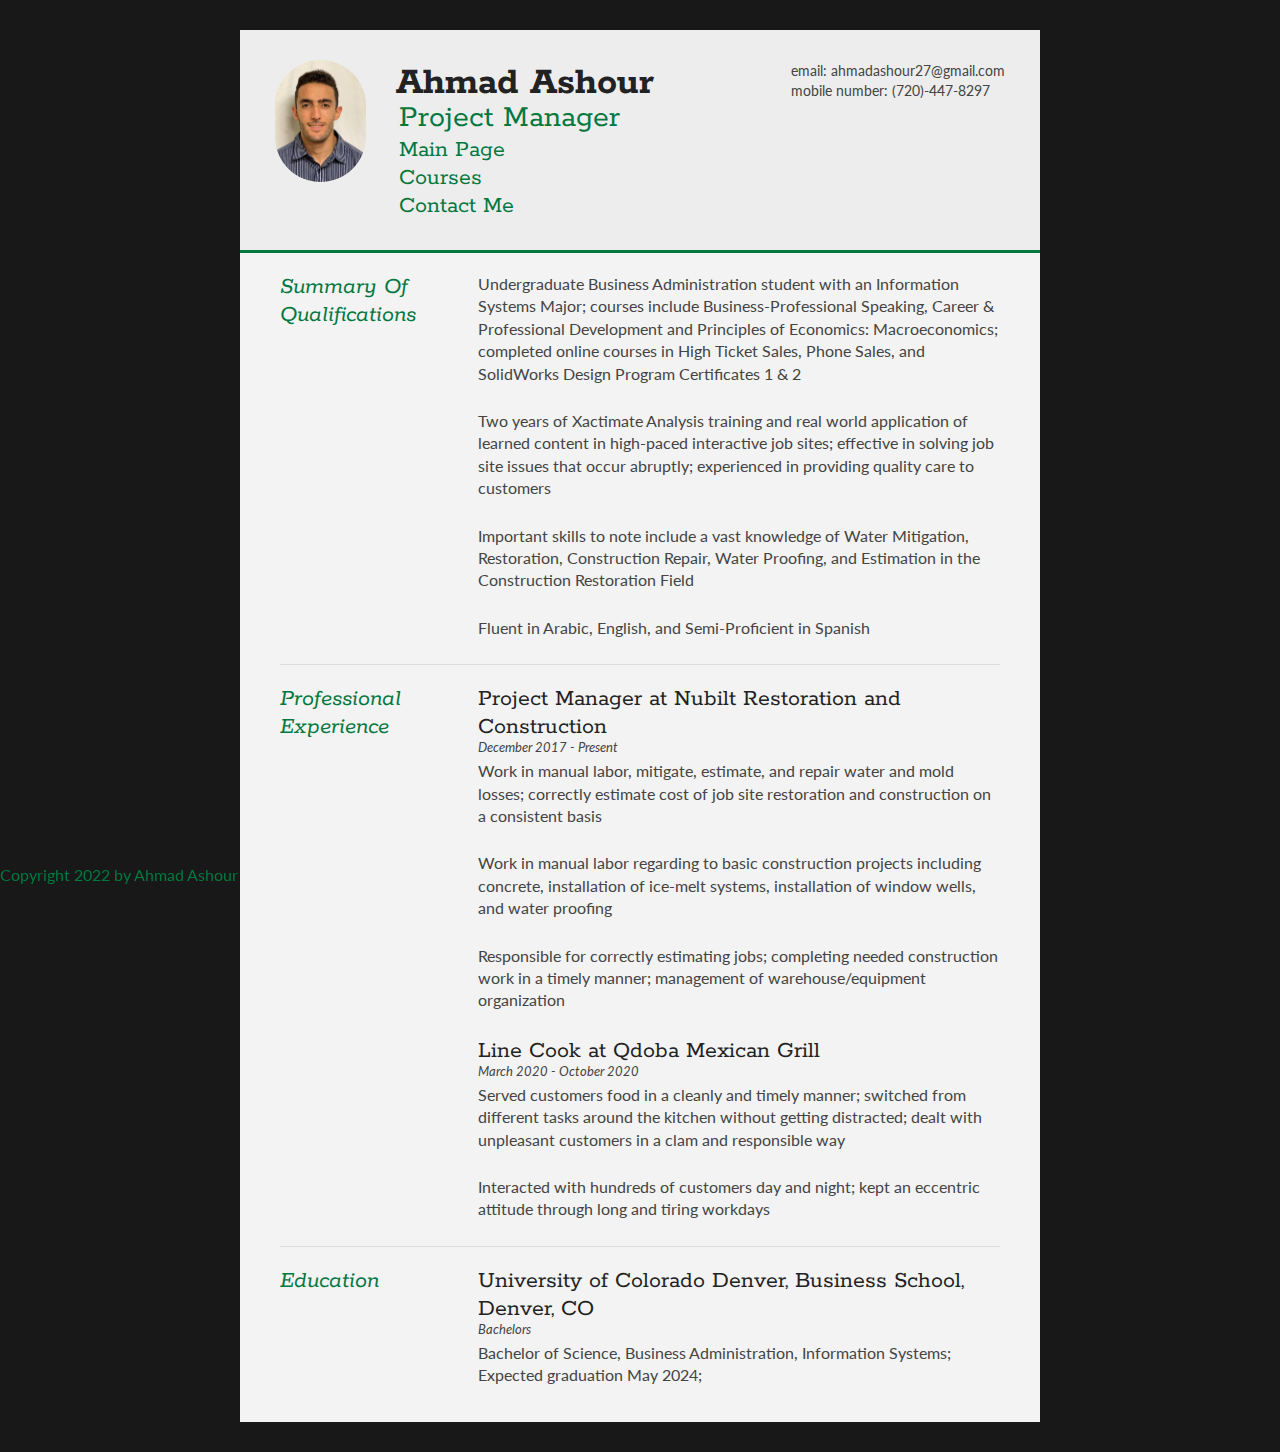
<file: index.html>
<!DOCTYPE html>
<html>
<head>
<title>Ahmad Ashour - Resume</title>
<meta name="viewport" content="width=device-width"/>
<meta name="description" content="Ahmad Ashour's Resume"/>
<meta charset="UTF-8"> 

<link type="text/css" rel="stylesheet" href="style.css">
<link href='http://fonts.googleapis.com/css?family=Rokkitt:400,700|Lato:400,300' rel='stylesheet' type='text/css'>

</head>
<body id="top">
<div id="cv" class="instaFade">
	<div class="mainDetails">
		<div id="Portrait" class="quickFade">
			<img src="Portrait.jpg" alt="Alan Smith" />
		</div>
		
		<div id="name">
			<h1 class="quickFade delayTwo">Ahmad Ashour</h1>
			<h2 class="quickFade delayThree">Project Manager</h2>
			<body>
				<nav><a href="mainpage.html"> 
				</nav>
				<h3 class="quickFade delayThree"> Main Page </h3>
			<a href="Coursework.html"> 
				</nav>
				<h3 class="quickFade delayThree"> Courses </h3>

			<a href="Form.html"> 
				<h3 class="quickFade delayThree"> Contact Me</h3>
			
		</div>
		
		<div id="contactDetails" class="quickFade delayFour">
			<ul>
				<li>email: <a href="mailto:ahmadashour27@gmail.com" target="_blank">ahmadashour27@gmail.com</a></li>
				<li>mobile number: (720)-447-8297</li>
			</ul>
		</div>
		<div class="clear"></div>
	</div>
	
	<div id="mainArea" class="quickFade delayFive">
		<section>
			<article>
				<div class="sectionTitle">
					<h1>Summary Of Qualifications</h1>
				</div>
				
				<div class="sectionContent">
					<p> Undergraduate Business Administration student with an Information Systems Major; courses include Business-Professional Speaking, Career & Professional Development and Principles of Economics: Macroeconomics; completed online courses in High Ticket Sales, Phone Sales, and SolidWorks Design Program Certificates 1 & 2
</p>
					<p>Two years of Xactimate Analysis training and real world application of learned content in high-paced interactive job sites; effective in solving job site issues that occur abruptly; experienced in providing quality care to customers
					</p>
					<p> Important skills to note include a vast knowledge of Water Mitigation, Restoration, Construction Repair, Water Proofing, and Estimation in the Construction Restoration Field
					</p>
					<p> Fluent in Arabic, English, and Semi-Proficient in Spanish
					</p>
				</div>
			</article>
			<div class="clear"></div>
		</section>
		
		
		<section>
			<div class="sectionTitle">
				<h1>Professional Experience</h1>
			</div>
			
			<div class="sectionContent">
				<article>
					<h2>Project Manager at Nubilt Restoration and Construction</h2>
					<p class="subDetails">December 2017 - Present</p>
					<p>Work in manual labor, mitigate, estimate, and repair water and mold losses; correctly estimate cost of job site restoration and construction on a consistent basis
					</p>
					<p> Work in manual labor regarding to basic construction projects including concrete, installation of ice-melt systems, installation of window wells, and water proofing
					</p>
					<p> Responsible for correctly estimating jobs; completing needed construction work in a timely manner; management of warehouse/equipment organization
					</p>
				</article>
				<article>
					<h2>Line Cook at Qdoba Mexican Grill</h2>
					<p class="subDetails">March 2020 - October 2020</p>
					<p>Served customers food in a cleanly and timely manner; switched from different tasks around the kitchen without getting distracted; dealt with unpleasant customers in a clam and responsible way
					</p>
					<p> Interacted with hundreds of customers day and night; kept an eccentric attitude through long and tiring workdays
					</p>
				</article>
			</div>
			<div class="clear"></div>
		</section>
		
		
		<section>
			<div class="sectionTitle">
				<h1>Education</h1>
			</div>
			
			<div class="sectionContent">
				<article>
					<h2>University of Colorado Denver, Business School, Denver, CO					</h2>
					<p class="subDetails">Bachelors</p>
					<p>Bachelor of Science, Business Administration, Information Systems; Expected graduation May 2024; 
					</p>
				</article>
			</div>
			<div class="clear"></div>
		</section>
		
	</div>
</div>
<div id="footer">Copyright 2022 by Ahmad Ashour </div>
<script type="text/javascript">
var gaJsHost = (("https:" == document.location.protocol) ? "https://ssl." : "http://www.");
document.write(unescape("%3Cscript src='" + gaJsHost + "google-analytics.com/ga.js' type='text/javascript'%3E%3C/script%3E"));
</script>
<script type="text/javascript">
var pageTracker = _gat._getTracker("UA-3753241-1");
pageTracker._initData();
pageTracker._trackPageview();
</script>
</body>
</html>
</file>
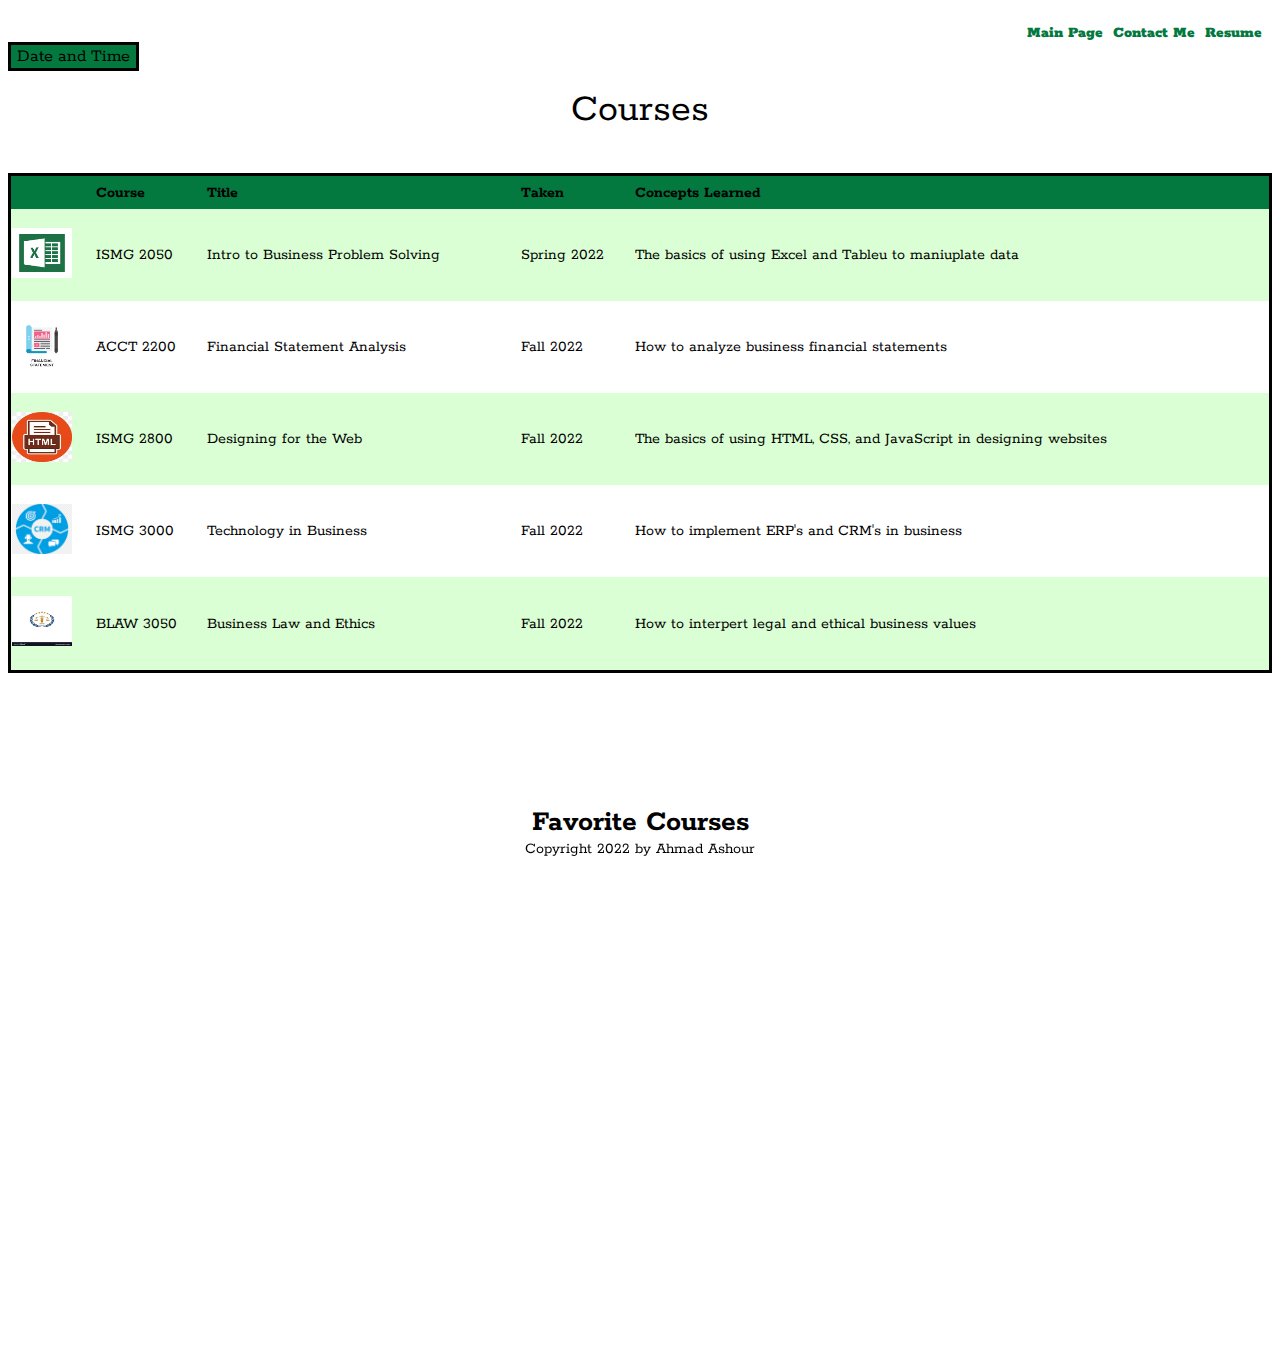
<file: Coursework.html>
<!DOCTYPE html>
<html>
   <link rel="stylesheet" href="CourseworkStyle.css">
   <script src="favcourse.js"></script>
   <link href='http://fonts.googleapis.com/css?family=Rokkitt:400,700|Lato:400,300' rel='stylesheet' type='text/css'>

<head>
   <title>Ahmad Ashour - Courses</title>
<meta http-equiv="Content-Type" content="text/html; charset=utf-8"/>
</head>
<div class="flex-container">
<div id="name">
   <nav>
   

      </head>
      <body>
      <div id="layout">
        <header class="main-head"></header>
        <nav class="main-nav">
            <ul>
                <a href="index.html">Resume</a>
                <a href="Form.html">Contact Me</a>
                <a href="mainpage.html">Main Page</a>
        </nav>
       
         <main class="content">
          <div class="row">
              <div class="column">
            <table>
              
                <caption> Courses</caption>
                <tr>
                  <th></th>
                  <th>Course</th>
                  <th>Title</th>
                  <th>Taken</th>
                  <th>Concepts Learned</th>
                </tr>
                <tr  id="content1"  class="but">
                  <td><img id="1" src="Excel.png" alt="excel">  </button> </td>
                  <td>ISMG 2050</td>
                  <td>Intro to Business Problem Solving</td>
                  <td>Spring 2022</td>
                  <td>The basics of using Excel and Tableu to maniuplate data</td>
                </tr>
                <tr id="content2" class="but"  >
                  <td> <img id="2"src="acct.png" alt="acct"></button></td>
                  <td>ACCT 2200</td>
                  <td>Financial Statement Analysis</td>
                  <td>Fall 2022</td>
                  <td>How to analyze business financial statements</td>
               </tr>
               <tr id="content3" class="but">
                  <td><img id= "3"  src="html.jpg" alt="webdesign"></button></td>
                  <td>ISMG 2800</td>
                  <td>Designing for the Web</td>
                  <td>Fall 2022</td>
                  <td>The basics of using HTML, CSS, and JavaScript in designing websites</td>
               </tr>
                <tr id="content4" class="but">
                  <td><img id="4" src="crm.png" alt="crm"></td>
                  <td>ISMG 3000</td>
                  <td>Technology in Business</td>
                  <td>Fall 2022</td>
                  <td>How to implement ERP's and CRM's in business</td>
                </tr>
                <tr  id="content5" class="but">
                  <td><img id="5" src="blaw.png" alt="blaw"></td>
                  <td>BLAW 3050</td>
                  <td>Business Law and Ethics</td>
                  <td>Fall 2022</td>
                  <td>How to interpert legal and ethical business values</td>
                </tr>
               </main>
      </div>
    </div>

    <button type="button" class="demo"
onclick="document.getElementById('demo').innerHTML = Date()">
Date and Time</button>

<p id="demo"></p>
     
    <h1 class="side-head"> Favorite Courses</h1> 
      

        <aside class="fav-page">
        </aside>
        
            
               <footer class="main-footer">Copyright 2022 by Ahmad Ashour</footer>
             </div>
             </body>
             </html>
            
             
             
      
   </nav> 
</div>
</div>
</file>
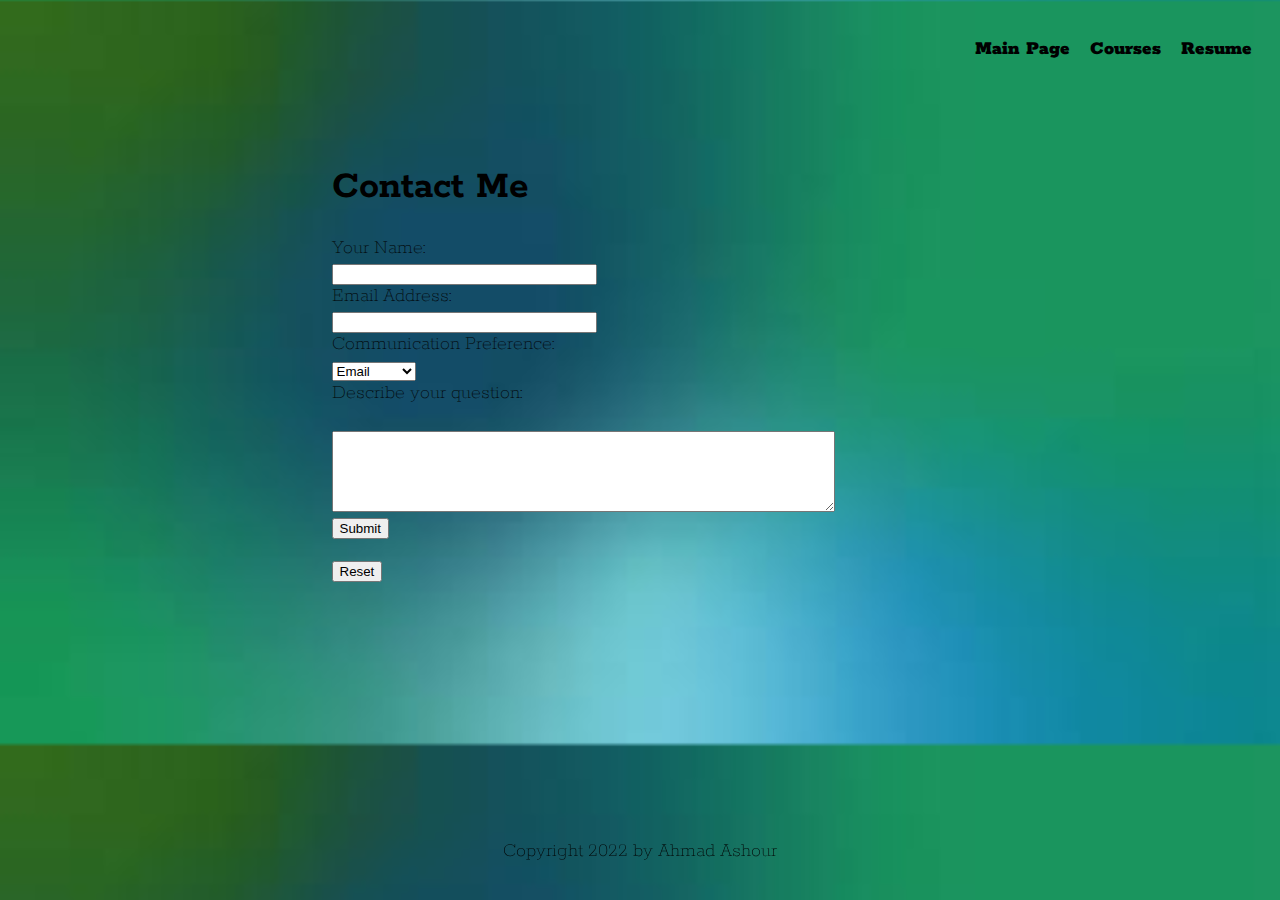
<file: Form.html>
<!DOCTYPE html>
<html>

<head>
    <title>Ahmad Ashour - Contact Me</title>
    <meta http-equiv="Content-Type" content="text/html; charset=utf-8"/>
   </head>

   <body>
    <div class="layout">
      <header class="main-head"></header>
      <nav class="main-nav">
          <ul>
              <a href="index.html">Resume</a>
              <a href="Coursework.html">Courses</a>
              <a href="mainpage.html">Main Page</a>
      </nav>
      <link type="text/css" rel="stylesheet" href="form.css">
      <link href='http://fonts.googleapis.com/css?family=Rokkitt:400,700|Lato:400,300' rel='stylesheet' type='text/css'>

      <main class="content">
          <form action="mailto:ahmad.ashour@ucdenver.edu" method="POST" id="rating" name="frmRating">
              <h1>Contact Me</h1>
         
              <input type="hidden" name="txtH" value="Course Rating Form" />
            
              <div class="formRow">
                  <label for="tn">Your Name:</label>
                  <input type="text" name="txtName" id="tn" size="30" />
              </div>
         
              <div class="formRow">
                  <label for="te">Email Address:</label>
                  <input type="email" name="txtEmail" id="te" size="30" />
              </div>
         
              <div class="formRow">
                  <label for="ld">Communication Preference:</label>
                  <select name="lstDesc" id="ld">
                      <option>WhatsApp</option>
                      <option selected="selected">Email</option>
                      <option>Cell</option>
                  </select>
              </div>
     
         
              <label id="lsug" for="tsug">Describe your question:</label><br />
              <textarea name="suggest" id="tsug" rows="5" cols="60"></textarea> <br />
         
              <div class="buttonRow">
                  <input type="submit" value="Submit" />&nbsp;&nbsp;

                  <input type="reset" value="Reset" />
              </div>
          </form>
      <footer class="main-footer">Copyright 2022 by Ahmad Ashour</footer>
   </div>
   </body>
</file>
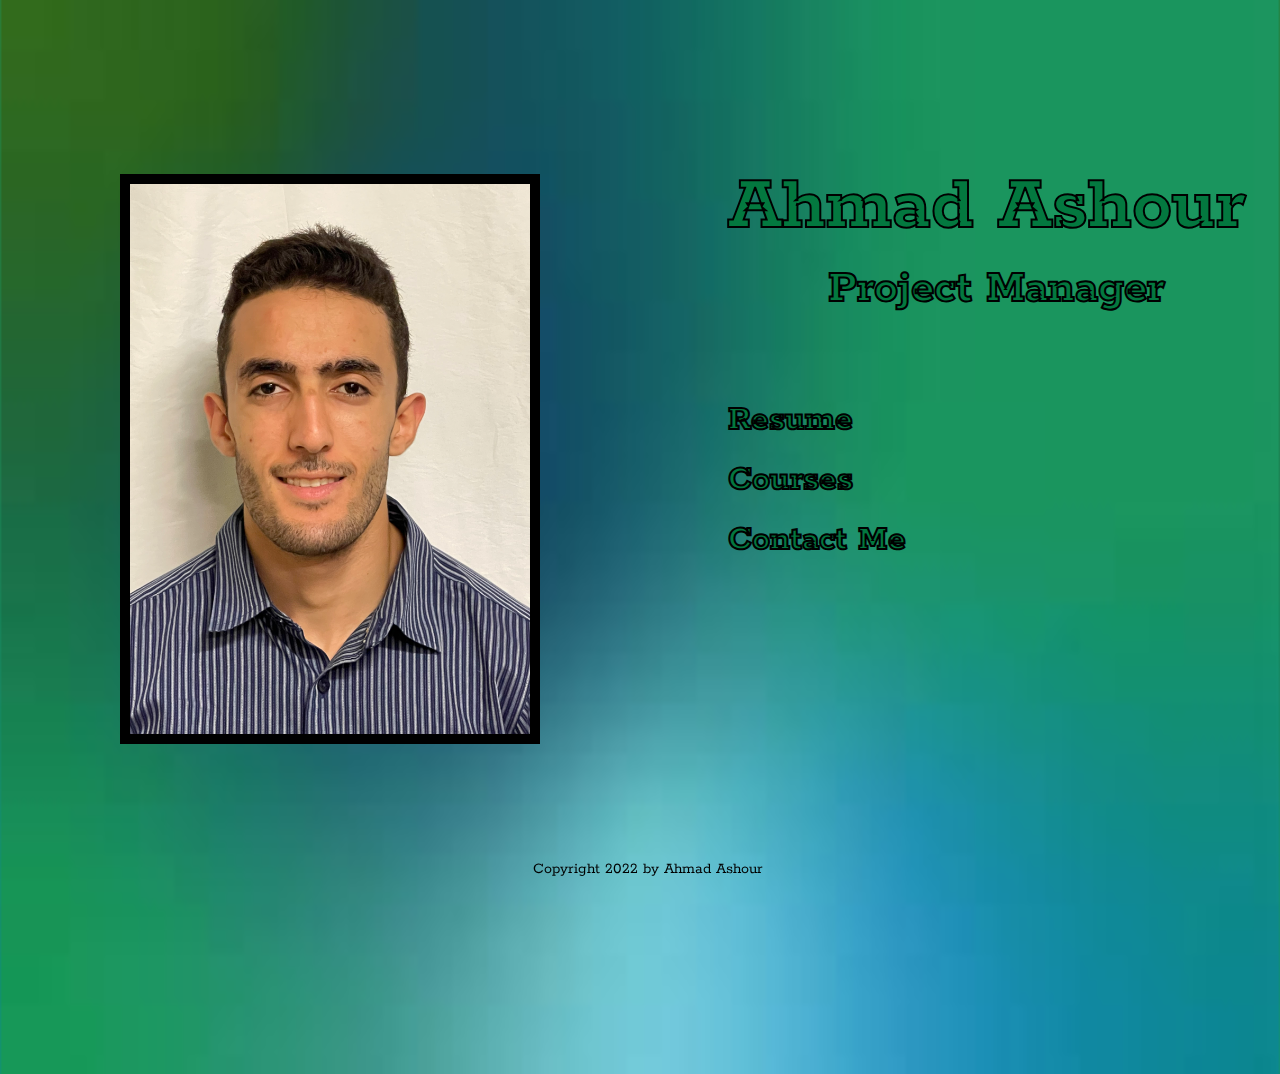
<file: mainpage.html>
<html>
<head>
  <title>Ahmad Ashour - Main Page</title>
  <meta http-equiv="Content-Type" content="text/html; charset=utf-8"/>

</head>
<link rel="stylesheet" href="style2.css">
<link href='http://fonts.googleapis.com/css?family=Rokkitt:400,700|Lato:400,300' rel='stylesheet' type='text/css'>



    
  </nav> <!-- end of nav -->
  <header> 
    <h1>Ahmad Ashour</h1>
    <h2>Project Manager</h2>
<body>
    <a href="index.html"><h3>Resume</h3></a>
    <a href="Coursework.html"><h3>Courses</h3></a>
    <a href="Form.html"><h3>Contact Me</h3></a>

    </nav>
      
    <div id="footer">Copyright 2022 by Ahmad Ashour </div>
 
<img src="Portrait.jpg" alt="Trulli" width="400" height="550" >
        
  </header> <!-- end header -->

</section>
  </main> <!-- end content --
  <footer>
  </footer>
</body>
</html>
</file>
<file: style.css>
html,body,div,span,object,iframe,h1,h2,h3,h4,h5,h6,p,blockquote,pre,abbr,address,cite,code,del,dfn,em,img,ins,kbd,q,samp,small,strong,sub,sup,var,b,i,dl,dt,dd,ol,ul,li,fieldset,form,label,legend,table,caption,tbody,tfoot,thead,tr,th,td,article,aside,canvas,details,figcaption,figure,footer,header,hgroup,menu,nav,section,summary,time,mark,audio,video {
border:0;
font:inherit;
font-size:100%;
margin:0;
padding:0;
vertical-align:baseline;
}

article,aside,details,figcaption,figure,footer,header,hgroup,menu,nav,section {
display:block;
}

html, body {background: #181818; font-family: 'Lato', helvetica, arial, sans-serif; font-size: 16px; color: #222;}

.clear {clear: both;}

p {
	font-size: 1em;
	line-height: 1.4em;
	margin-bottom: 25px;
	color: #444;
}

#cv {
	width: 90%;
	max-width: 800px;
	background: #f3f3f3;
	margin: 30px auto;
}

.mainDetails {
	padding: 30px 35px;
	border-bottom: 3px solid #03783f;
	background: #ededed;
}

#name h1 {
	font-size: 2.5em;
	font-weight: 700;
	font-family: 'Rokkitt', Helvetica, Arial, sans-serif;
	margin-bottom: -6px;
}

#name h2 {
	font-size: 2em;
	margin-left: 3px;
	font-family: 'Rokkitt', Helvetica, Arial, sans-serif;
	color: #03783f;
}
#name h3 {
	font-size: 1.5em;
	margin-left: 3px;
	font-family: 'Rokkitt', Helvetica, Arial, sans-serif;
	color: #03783f;
}


#mainArea {
	padding: 0 40px;
}

#Portrait {
	width: 12.5%;
	float: left;
	margin-right: 30px;
}

#Portrait img {
	width: 100%;
	height: auto;
	-webkit-border-radius: 50px;
	border-radius: 50px;
}

#name {
	float: left;
}

#contactDetails {
	float: right;
}

#contactDetails ul {
	list-style-type: none;
	font-size: 0.9em;
	margin-top: 2px;
}

#contactDetails ul li {
	margin-bottom: 3px;
	color: #444;
}

#contactDetails ul li a, a[href^=tel] {
	color: #444; 
	text-decoration: none;
	-webkit-transition: all .3s ease-in;
	-moz-transition: all .3s ease-in;
	-o-transition: all .3s ease-in;
	-ms-transition: all .3s ease-in;
	transition: all .1s ease-in;
}

#contactDetails ul li a:hover { 
	color: #03783f;
}


section {
	border-top: 1px solid #dedede;
	padding: 20px 0 0;
}

section:first-child {
	border-top: 0;
}

section:last-child {
	padding: 20px 0 10px;
}

.sectionTitle {
	float: left;
	width: 25%;
}

.sectionContent {
	float: right;
	width: 72.5%;
}

.sectionTitle h1 {
	font-family: 'Rokkitt', Helvetica, Arial, sans-serif;
	font-style: italic;
	font-size: 1.5em;
	color: #03783f;
}

.sectionContent h2 {
	font-family: 'Rokkitt', Helvetica, Arial, sans-serif;
	font-size: 1.5em;
	margin-bottom: -2px;
}

.subDetails {
	font-size: 0.8em;
	font-style: italic;
	margin-bottom: 3px;
}

.keySkills {
	list-style-type: none;
	-moz-column-count:3;
	-webkit-column-count:3;
	column-count:3;
	margin-bottom: 20px;
	font-size: 1em;
	color: #444;
}

.keySkills ul li {
	margin-bottom: 3px;
}

@media all and (min-width: 602px) and (max-width: 800px) {
	#headshot {
		display: none;
	}
	
	.keySkills {
	-moz-column-count:2;
	-webkit-column-count:2;
	column-count:2;
	}
}

@media all and (max-width: 601px) {
	#cv {
		width: 95%;
		margin: 10px auto;
		min-width: 280px;
	}
	
	#headshot {
		display: none;
	}
	
	#name, #contactDetails {
		float: none;
		width: 100%;
		text-align: center;
	}
	
	.sectionTitle, .sectionContent {
		float: none;
		width: 100%;
	}
	
	.sectionTitle {
		margin-left: -2px;
		font-size: 1.25em;
	}
	
	.keySkills {
		-moz-column-count:2;
		-webkit-column-count:2;
		column-count:2;
	}
}

@media all and (max-width: 480px) {
	.mainDetails {
		padding: 15px 15px;
	}
	
	section {
		padding: 15px 0 0;
	}
	
	#mainArea {
		padding: 0 25px;
	}

	
	.keySkills {
	-moz-column-count:1;
	-webkit-column-count:1;
	column-count:1;
	}
	
	#name h1 {
		line-height: .8em;
		margin-bottom: 4px;
	}
}

@media print {
    #cv {
        width: 100%;
    }
}

@-webkit-keyframes reset {
	0% {
		opacity: 0;
	}
	100% {
		opacity: 0;
	}
}

@-webkit-keyframes fade-in {
	0% {
		opacity: 0;
	}
	40% {
		opacity: 0;
	}
	100% {
		opacity: 1;
	}
}

@-moz-keyframes reset {
	0% {
		opacity: 0;
	}
	100% {
		opacity: 0;
	}
}

@-moz-keyframes fade-in {
	0% {
		opacity: 0;
	}
	40% {
		opacity: 0;
	}
	100% {
		opacity: 1;
	}
}

@keyframes reset {
	0% {
		opacity: 0;
	}
	100% {
		opacity: 0;
	}
}

@keyframes fade-in {
	0% {
		opacity: 0;
	}
	40% {
		opacity: 0;
	}
	100% {
		opacity: 1;
	}
}

 
.delayOne {
	-webkit-animation-delay: 0, .5s;
	-moz-animation-delay: 0, .5s;
	animation-delay: 0, .5s;
}

.delayTwo {
	-webkit-animation-delay: 0, 1s;
	-moz-animation-delay: 0, 1s;
	animation-delay: 0, 1s;
}

.delayThree {
	-webkit-animation-delay: 0, 1.5s;
	-moz-animation-delay: 0, 1.5s;
	animation-delay: 0, 1.5s;
}

.delayFour {
	-webkit-animation-delay: 0, 2s;
	-moz-animation-delay: 0, 2s;
	animation-delay: 0, 2s;
}

.delayFive {
	-webkit-animation-delay: 0, 2.5s;
	-moz-animation-delay: 0, 2.5s;
	animation-delay: 0, 2.5s;
}
a:link { text-decoration: none; }
a:hover { text-decoration: underline; color: #03783f;}

#footer {
    position: fixed;
    bottom: 0;
	left: 10;
    width: 100%;
    height: 35px;   /* Height of the footer */
	color: #03783f;
 }
</file>
<file: CourseworkStyle.css>
.main-head {
    grid-area: header;
    font-family: 'Rokkitt', Helvetica, Arial, sans-serif;
}
.column {
  position: flex;
  width: 100%;
}
    .content {
    grid-area: content;
    }
    .main-nav {
    grid-area: nav;
    }
   
    body {
      min-height: 150vh;
    }
      
    
    
    .main-footer {
    grid-area: footer;
    text-align:center;
    }
    #layout {
    display: grid;
    grid-template-columns: 1fr 1fr;
    grid-gap: 0px;
    grid-template-areas:

    "header header"
    "nav nav"
    "content content"
    "footer footer";
    }
    img{
    width: 60px;
    height: 50px;
    }

    body{
    background-size: cover;
    font-family: 'Rokkitt', Helvetica, Arial, sans-serif;
    font-size: auto;
    text-align: justify;


    }
    .main-nav a{
    color:#03783f;
    float: right;
    text-decoration: none;
    padding-right: 10px;
    font-weight: 900;
    font-family: 'Rokkitt', Helvetica, Arial, sans-serif;

    }
    .main-nav a:hover{
    text-decoration: underline;
    }
    table {
    font-family: 'Rokkitt', Helvetica, Arial, sans-serif;
    border-collapse: collapse;
    width: 100%;
    border: solid;
    height: 500px;
  align-content: space-evenly;
    }
    
    th{
      background-color: #03783f;
    }
    tr:nth-child(even) {
    background-color: rgba(185, 255, 171, 0.518);
    }
    caption{
      font-size: 40px;
      font-family: 'Rokkitt', Helvetica, Arial, sans-serif;
      margin-bottom: 40px;

    }

    .side-head{
      display: grid;
      position: absolute;
        text-align: center;
        right: 0px;
        bottom: 15px;
        width: 100%;
        height: 60px;   
        background-size: cover;
    font-family: 'Rokkitt', Helvetica, Arial, sans-serif;
    font-size: 30px;

    }
    .fav-page{
      position: absolute;
        text-align: center;
        left: 25px;
        bottom: 15px;
        width: 100%;
        height: 60px;   
        background-size: cover;
    font-family: 'Rokkitt', Helvetica, Arial, sans-serif;
    font-size: 20px;

    }



    footer {
        position: fixed;
        text-align: center;
  
        left: 0px;
        bottom: 0;
        width: 100%;
        height: 60px;   
     }
     
    

     .demo{
      position: flex;
      left: 25px;

     }
     button{
      font-family: 'Rokkitt', Helvetica, Arial, sans-serif;
      font-size: large;
      background-color: #03783f;
      border: solid;
     }
</file>
<file: form.css>
.main-head {
    grid-area: header;
  
   }
   .content {
    grid-area: content;
  
   }
   .main-nav {
    grid-area: nav;
    
   }
   .side {
    grid-area: sidebar;
   
   }
   .ad {
    grid-area: ad;
  
   }
   .main-footer {
    grid-area: footer;
    text-align:center;
   }
   .layout {
    display: grid;
    grid-gap: 10px;
   grid-template-columns: 1fr 3fr;
   grid-template-areas:
   "header header"
   "nav nav"
   "sidebar content"
   "footer footer";
   }
   img{
    width: 300px;
    padding-left:25px;
   }
   body{
    background-image:url(background.jpg);
    background-size: cover;
   


   }
   .main-nav a{
    color:black;
    float: right;
    text-decoration: none;
    padding-right: 20px;
    font-weight: 900;
    margin-bottom: 0px

   }
   .main-nav a:hover{
   text-decoration: underline;
   margin-bottom: 0px
   
   }
footer {
    position: fixed;
    text-align: center;
    left: 0px;
    bottom: 0;
    width: 100%;
    height: 60px;   
 }
 body {
	font-weight: 8;
	font-family: 'Rokkitt', Helvetica, Arial, sans-serif;
  font-size: 20px;

}
body {
    background-image: url("background.webp");
    text-align: center;
  }
  form {
    margin-top: 10%;
    text-align: left;
    padding-bottom: 50px;


    
   
  }

  label, input {
    display: block;
    text-align: justify;
    
}

label {

    margin-bottom: 5px;
    font-size: 20px;
    
}
input[type=submit]:hover {
  background-color:#03783f;
}
input[type=reset]:hover {
  background-color:#03783f;
}
</file>
<file: style2.css>
h1 {
	font-size: 5em;
	line-height: 1em;
	margin-bottom: 10px;
	color: #03783f;
    -webkit-text-stroke-width: 2px;
    -webkit-text-stroke-color: black;

	position: relative;
	font-family: 'Rokkitt', Helvetica, Arial, sans-serif;
	left: 720px;
	font-weight: 700;
	top: 70;
	
}
h2 {
	font-size: 3em;
	line-height: 1em;
	margin-bottom: .5px;
	color: #03783f;
    -webkit-text-stroke-width: 2px;
    -webkit-text-stroke-color: black;

	position: relative;
	font-family: 'Rokkitt', Helvetica, Arial, sans-serif;
	left: 820px;
	top: 20;
	
}
h3{
	color: #03783f;
    -webkit-text-stroke-width: 2px;
    -webkit-text-stroke-color: black;
	position: relative;
	left: 720px;
	top: 80;
	font-size: 1.5em;
	font-family: 'Rokkitt', Helvetica, Arial, sans-serif;
	margin-bottom: .25px;
	
}

h4 {
	font-size: 1em;
	line-height: 1em;
	margin-bottom: 10px;
	color: rgb(0, 0, 0);
	position: relative;
	font-family: 'Rokkitt', Helvetica, Arial, sans-serif;
	left: 720px;
	
}
a {
	font-size: 1.5em;
	line-height: 1em;
	margin-bottom: .5px;
	color: rgb(0, 0, 0);
	font-family: 'Rokkitt', Helvetica, Arial, sans-serif;
}
img{
position: relative;
  top: -300px;
  left: 100px;
  border: 10px solid black;
}

body {
  background-image: url("background.webp");
  background-size: 100% 100%;
  width: 700px;
}
a:link { text-decoration: none; }
a:hover { text-decoration: underline; color: black;}


 #footer {
    position: fixed;
	text-align: center;
    bottom: 0;
    width: 100%;
    height: 40px;   
    font-family: 'Rokkitt', Helvetica, Arial, sans-serif;
 }
</file>
